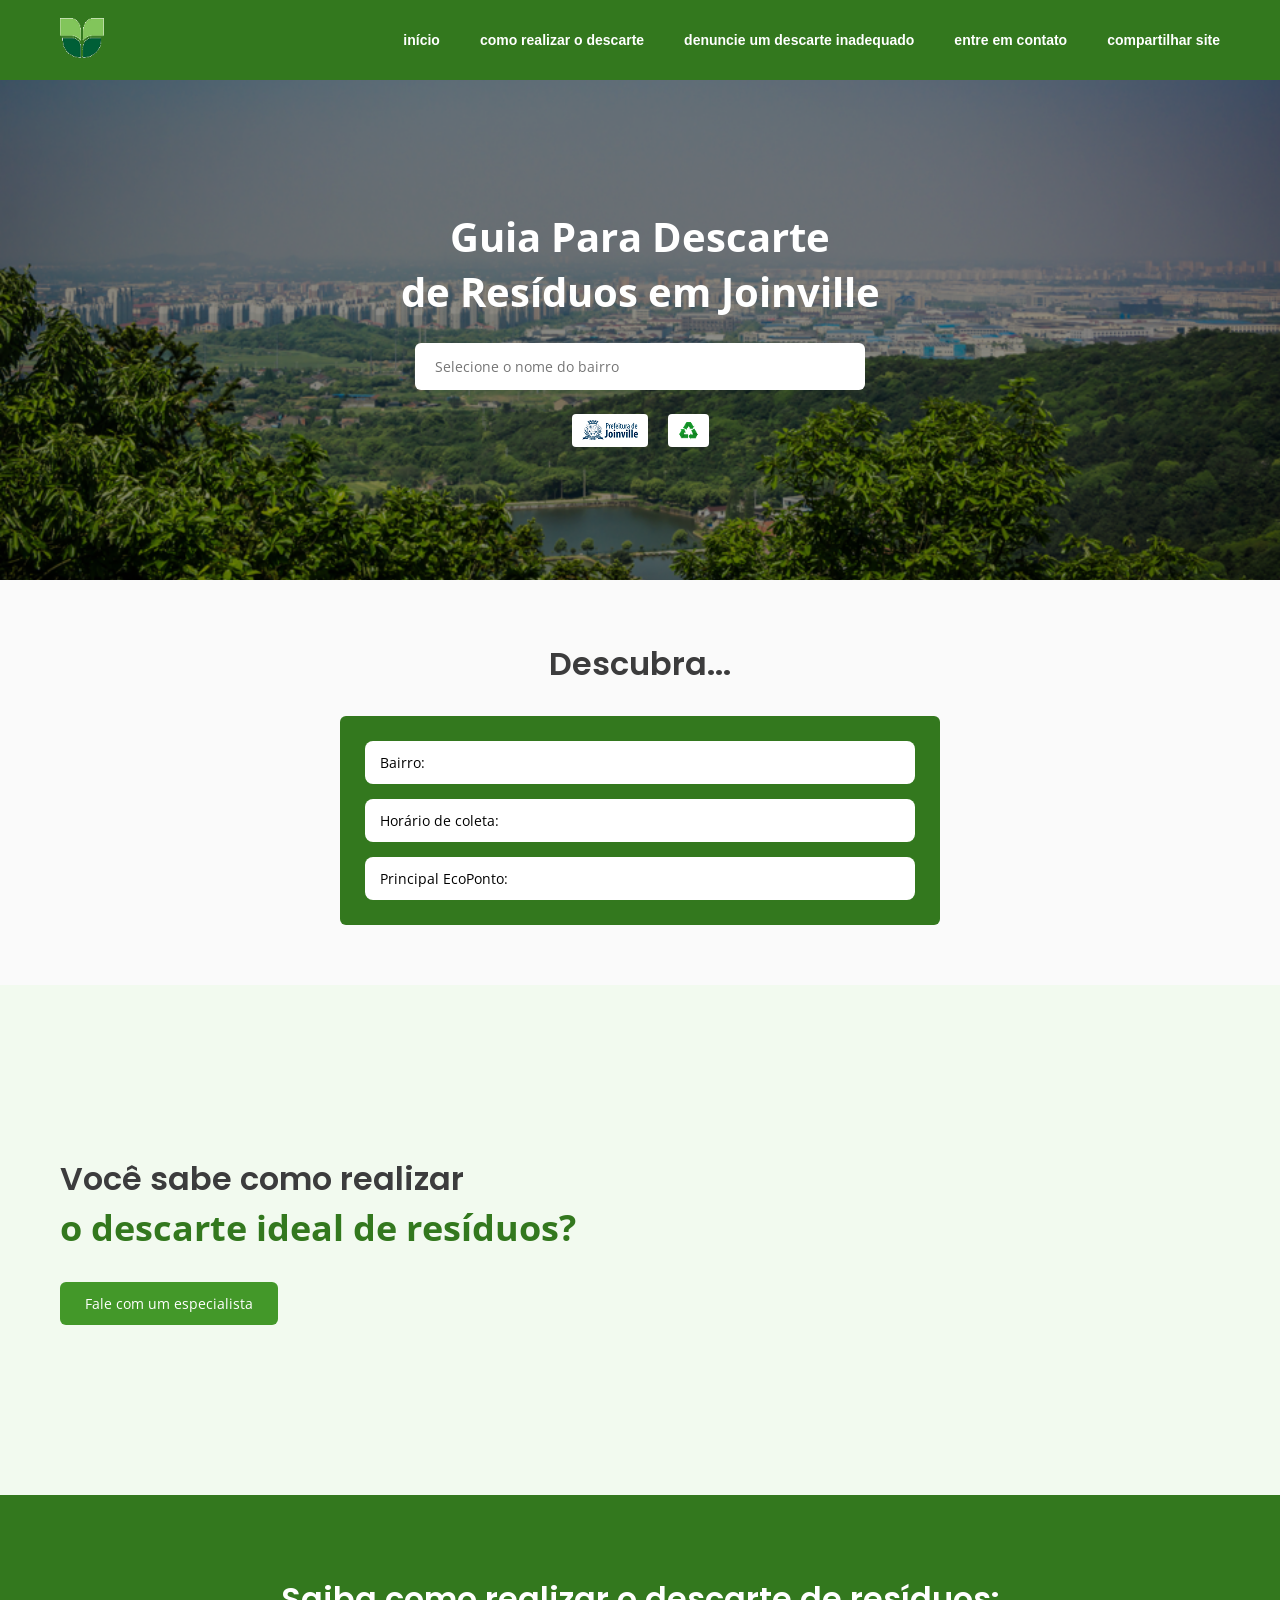
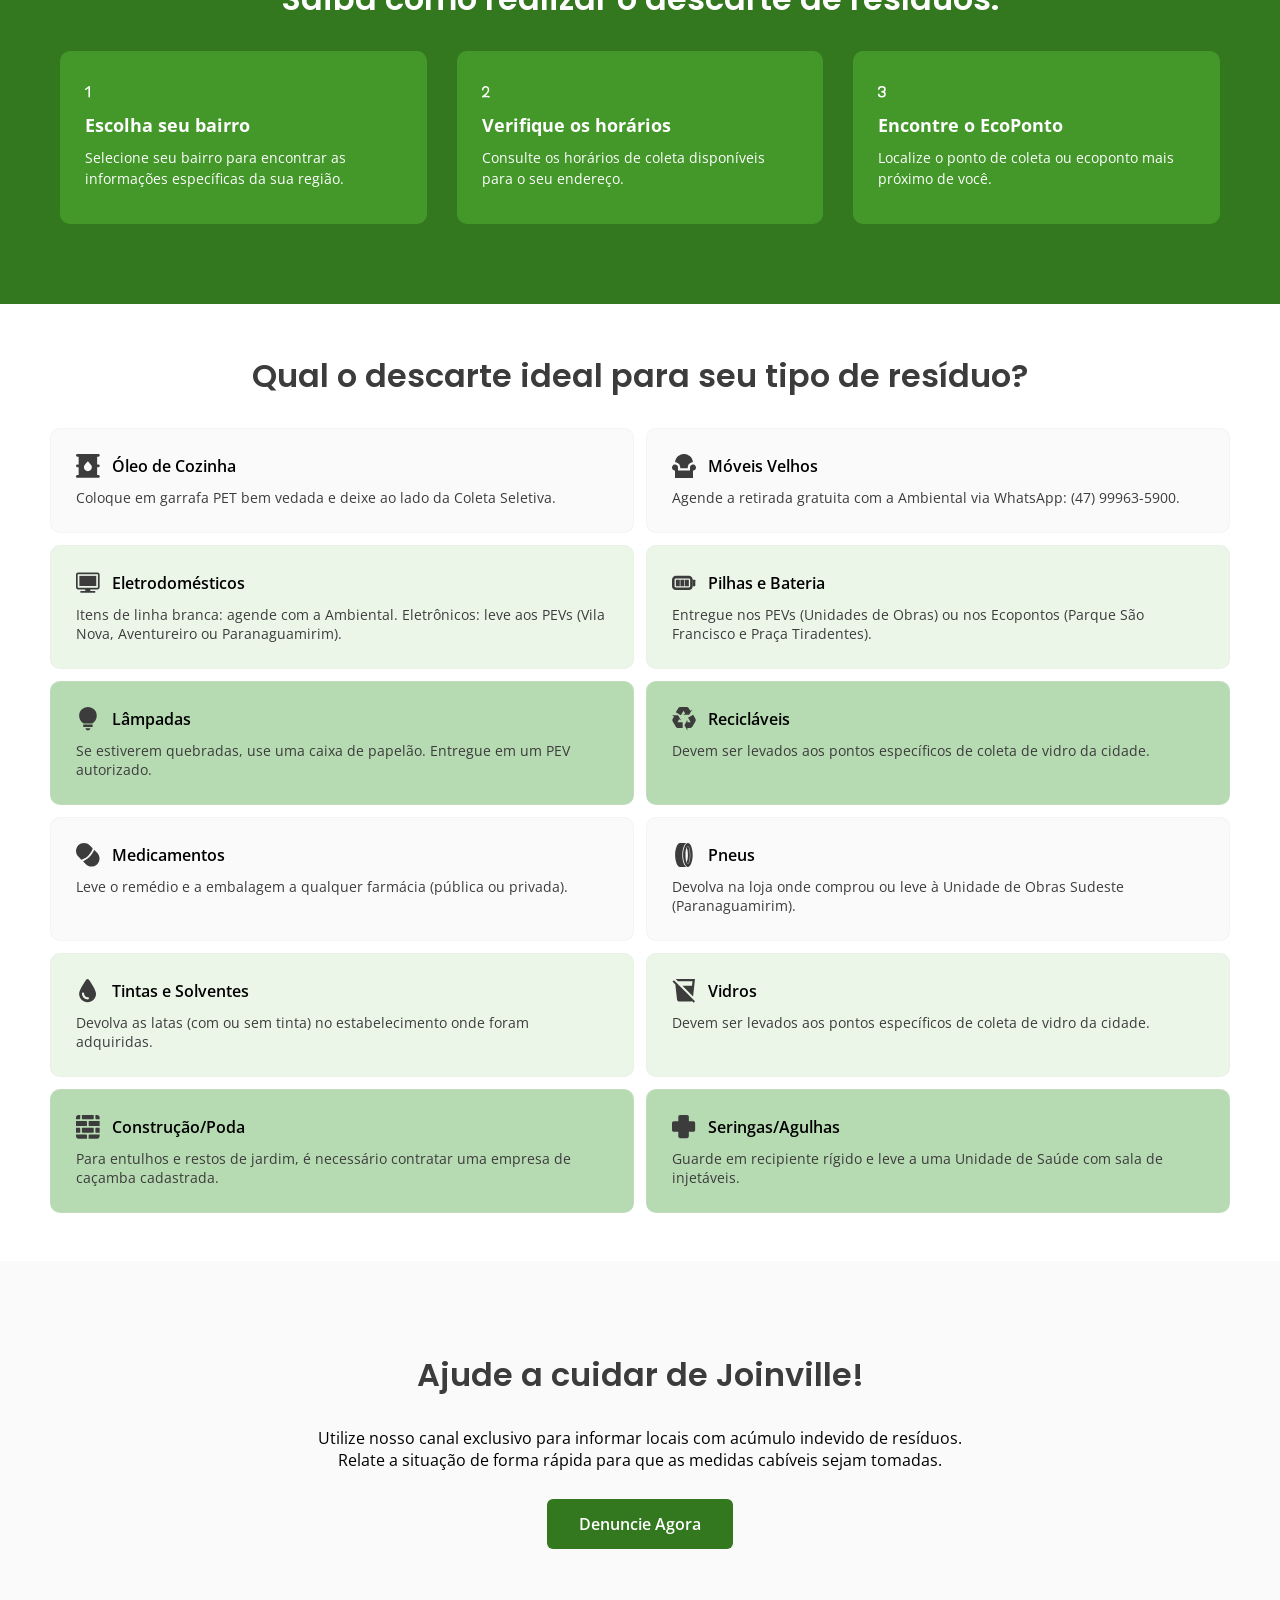
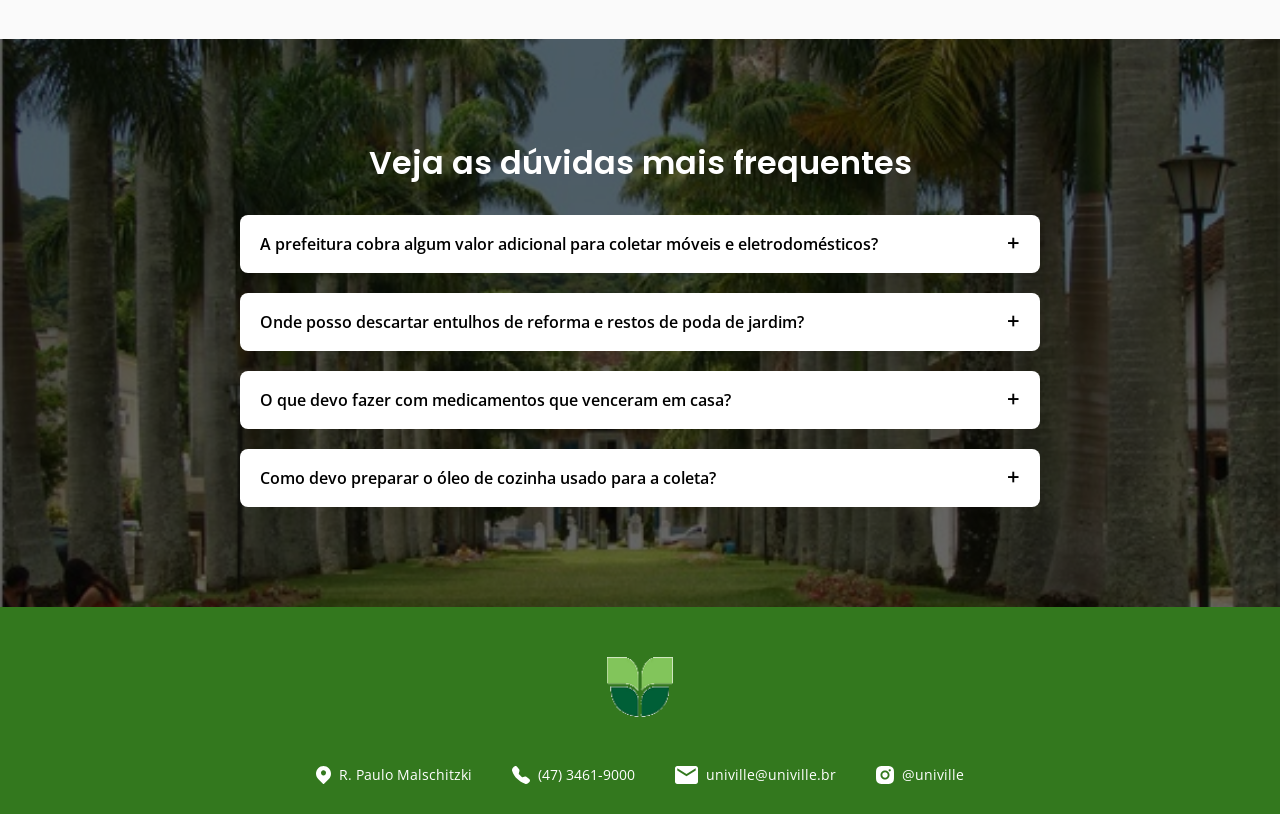
<file: index.html>
<!doctype html>
<html lang="pt-br">
  <head>
    <meta charset="UTF-8" />
    <meta name="viewport" content="width=device-width, initial-scale=1.0" />
    <meta property="og:type" content="website" />
    <meta property="og:url" content="https://dudinha-web.github.io/fabrica-de-software/" />
    <meta property="og:title" content="Hub de Descarte Joinville" />
    <meta property="og:description" content="Guia prático para descarte de resíduos em Joinville: encontre ecopontos e horários de coleta." />
    <meta property="og:image" content="https://dudinha-web.github.io/fabrica-de-software/assets/img/preview-site.jpg" />
    <link rel="stylesheet" href="styles/index.css" />
    <link rel="preconnect" href="https://fonts.googleapis.com" />
    <link rel="preconnect" href="https://fonts.gstatic.com" crossorigin />
    <link rel="icon" type="image/png" href="img/logomarca-univille.png"/>
    <link
      href="https://fonts.googleapis.com/css2?family=Open+Sans:ital,wght@0,300..800;1,300..800&family=Poppins:ital,wght@0,100;0,200;0,300;0,400;0,500;0,600;0,700;0,800;0,900;1,100;1,200;1,300;1,400;1,500;1,600;1,700;1,800;1,900&display=swap"
      rel="stylesheet"
    />

    <title>EcoPonto Digital</title>
  </head>
  <body>
    <header>
      <div class="logomarca">
        <img src="img/logomarca-univille.png" alt="Logomarca Univille" />
      </div>

      <div class="menu-toggle" id="menu-toggle">
        <img src="img/menu-hamburguer.svg" alt="Menu" />
      </div>

      <div class="header-menu" id="menu">
        <a href="index.html">início</a>
        <a href="index.html#descarte">como realizar o descarte</a>
        <a href="formulario.html">denuncie um descarte inadequado</a>
        <a href="contato.html">entre em contato</a>
        <a href="https://api.whatsapp.com/send?text=Confira o Hub de Descarte Joinville: https://dudinha-web.github.io/fabrica-de-software/" target="_blank">
          compartilhar site
        </a>
      </div>
    </header>

    <!-- Início -->
    <section class="inicio">
      <div class="overlay"></div>

      <div class="inicio-conteudo">
        <h1>Guia Para Descarte<br />de Resíduos em Joinville</h1>

        <div class="inicio-input">
          <input
            type="text"
            id="bairroInput"
            placeholder="Selecione o nome do bairro"
            autocomplete="off"
          />
          <ul id="listaBairros" class="lista-bairros"></ul>
        </div>

        <ul class="inicio-logos">
          <li>
            <img
              src="img/logomarca-prefeitura-joinville.png"
              alt="Prefeitura de Joinville"
            />
          </li>
          <li>
            <img src="img/logo-ecologico.png" alt="Símbolo de Ecologia" />
          </li>
        </ul>
      </div>
    </section>

    <!-- Formulário -->
    <section class="formulario">
      <h2>Descubra...</h2>

      <div class="formulario-box">
        <div class="formulario-box-campo">
          <span>Bairro: </span>
          <strong id="infoBairro"></strong>
        </div>

        <div class="formulario-box-campo">
          <span>Horário de coleta: </span>
          <strong id="infoHorario"></strong>
        </div>

        <div class="formulario-box-campo">
          <span>Principal EcoPonto: </span>
          <strong id="infoEcoponto"></strong>
        </div>
      </div>
    </section>

    <!-- Contato -->
    <section class="contato" id="contato">
      <div class="contato-conteudo">
        <h2>
          Você sabe como realizar <br /><span
            >o descarte ideal de resíduos?</span
          >
        </h2>
        <a
          class="btn-contato"
          href="contato.html"
          >Fale com um especialista</a
        >
      </div>
      <div class="contato-mapa">
        <iframe
          src="https://www.google.com/maps/embed?pb=!1m18!1m12!1m3!1d228989.3402301428!2d-49.128037478832525!3d-26.263012178379853!2m3!1f0!2f0!3f0!3m2!1i1024!2i768!4f13.1!3m3!1m2!1s0x94dea3f39db1ab37%3A0xbc4b989df161e9fa!2sJoinville%20-%20SC!5e0!3m2!1spt-BR!2sbr!4v1772325691000!5m2!1spt-BR!2sbr"
          width="600"
          height="450"
          style="border: 0"
          allowfullscreen=""
          loading="lazy"
          referrerpolicy="no-referrer-when-downgrade"
        >
        </iframe>
      </div>
    </section>

    <!-- Passo a Passo -->
    <section class="passos" id="descarte">
      <h2>Saiba como realizar o descarte de resíduos:</h2>

      <div class="passos-cards">
        <div class="passo-card">
          <img src="img/one-icon.svg" alt="Ícone Passo Um" />
          <h3>Escolha seu bairro</h3>
          <p>
            Selecione seu bairro para encontrar as informações específicas da
            sua região.
          </p>
        </div>

        <div class="passo-card">
          <img src="img/two-icon.svg" alt="Ícone Passo Dois" />
          <h3>Verifique os horários</h3>
          <p>Consulte os horários de coleta disponíveis para o seu endereço.</p>
        </div>

        <div class="passo-card">
          <img src="img/three-icon.svg" alt="Ícone Passo Três" />
          <h3>Encontre o EcoPonto</h3>
          <p>Localize o ponto de coleta ou ecoponto mais próximo de você.</p>
        </div>
      </div>
    </section>

    <!-- Categorias -->
    <section class="categorias">
      <h2>Qual o descarte ideal para seu tipo de resíduo?</h2>

      <div class="categorias-grid">
        <div class="categorias-grid-item bg-1">
          <span
            ><img src="img/oleo-icon.svg" alt="Óleo de Cozinha ícone" />Óleo de
            Cozinha</span
          >
          <p>
            Coloque em garrafa PET bem vedada e deixe ao lado da Coleta
            Seletiva.
          </p>
        </div>
        <div class="categorias-grid-item bg-1">
          <span
            ><img src="img/moveis-icon.svg" alt="Móvel ícone" />Móveis
            Velhos</span
          >
          <p>
            Agende a retirada gratuita com a Ambiental via WhatsApp: (47)
            99963-5900.
          </p>
        </div>

        <div class="categorias-grid-item bg-2">
          <span
            ><img
              src="img/eletrodomesticos-icon.svg"
              alt="Eletrodoméstico ícone"
            />Eletrodomésticos</span
          >
          <p>
            Itens de linha branca: agende com a Ambiental. Eletrônicos: leve aos
            PEVs (Vila Nova, Aventureiro ou Paranaguamirim).
          </p>
        </div>
        <div class="categorias-grid-item bg-2">
          <span
            ><img src="img/pilhas-icone.svg" alt="Pilha ícone" />Pilhas e
            Bateria</span
          >
          <p>
            Entregue nos PEVs (Unidades de Obras) ou nos Ecopontos (Parque São
            Francisco e Praça Tiradentes).
          </p>
        </div>

        <div class="categorias-grid-item bg-3">
          <span
            ><img
              src="img/lampada-icone.svg"
              alt="Lâmpada ícone"
            />Lâmpadas</span
          >
          <p>
            Se estiverem quebradas, use uma caixa de papelão. Entregue em um PEV
            autorizado.
          </p>
        </div>
        <div class="categorias-grid-item bg-3">
          <span
            ><img
              src="img/reciclaveis-icone.svg"
              alt="Reciclável ícone"
            />Recicláveis</span
          >
          <p>
            Devem ser levados aos pontos específicos de coleta de vidro da
            cidade.
          </p>
        </div>

        <div class="categorias-grid-item bg-1">
          <span
            ><img
              src="img/medicamentos-icone.svg"
              alt="Medicamento ícone"
            />Medicamentos</span
          >
          <p>
            Leve o remédio e a embalagem a qualquer farmácia (pública ou
            privada).
          </p>
        </div>
        <div class="categorias-grid-item bg-1">
          <span><img src="img/pneus-icone.svg" alt="Pneu ícone" />Pneus</span>
          <p>
            Devolva na loja onde comprou ou leve à Unidade de Obras Sudeste
            (Paranaguamirim).
          </p>
        </div>

        <div class="categorias-grid-item bg-2">
          <span
            ><img src="img/tintas-icone.svg" alt="Tinta ícone" />Tintas e
            Solventes</span
          >
          <p>
            Devolva as latas (com ou sem tinta) no estabelecimento onde foram
            adquiridas.
          </p>
        </div>
        <div class="categorias-grid-item bg-2">
          <span
            ><img src="img/vidros-icone.svg" alt="Vidro ícone" />Vidros</span
          >
          <p>
            Devem ser levados aos pontos específicos de coleta de vidro da
            cidade.
          </p>
        </div>

        <div class="categorias-grid-item bg-3">
          <span
            ><img
              src="img/construcao-icone.svg"
              alt="Construção ícone"
            />Construção/Poda</span
          >
          <p>
            Para entulhos e restos de jardim, é necessário contratar uma empresa
            de caçamba cadastrada.
          </p>
        </div>
        <div class="categorias-grid-item bg-3">
          <span
            ><img
              src="img/seringas-icone.svg"
              alt="Seringas ícone"
            />Seringas/Agulhas</span
          >
          <p>
            Guarde em recipiente rígido e leve a uma Unidade de Saúde com sala
            de injetáveis.
          </p>
        </div>
      </div>
    </section>

    <!-- Denunciar -->
    <section class="denuncie">
      <h2>Ajude a cuidar de Joinville!</h2>
      <p>
        Utilize nosso canal exclusivo para informar locais com acúmulo indevido
        de resíduos.<br />
        Relate a situação de forma rápida para que as medidas cabíveis sejam
        tomadas.
      </p>
      <a href="formulario.html" class="denuncie-btn">Denuncie Agora</a>
    </section>

    <!-- FAQ - Dúvidas Frequentes -->
    <section class="faq">
      <div class="overlay"></div>

      <div class="faq-conteudo">
        <h2>Veja as dúvidas mais frequentes</h2>

        <div class="faq-container">
          <div class="faq-box">
            <div class="faq-box-duvida">
              <p>
                A prefeitura cobra algum valor adicional para coletar móveis e
                eletrodomésticos?
              </p>
            </div>
            <div class="faq-box-resposta">
              <p>Não possui custo adicional para o cidadão...</p>
            </div>
          </div>

          <div class="faq-box">
            <div class="faq-box-duvida">
              <p>
                Onde posso descartar entulhos de reforma e restos de poda de
                jardim?
              </p>
            </div>
            <div class="faq-box-resposta">
              <p>
                Para resíduos de construção civil (concreto, tijolos) e podas
                (galhos, troncos), o cidadão deve contratar uma empresa
                especializada em caçambas que esteja devidamente cadastrada na
                Prefeitura de Joinville. O uso do Manifesto de Transporte de
                Resíduos (MTR) é obrigatório nesses casos.
              </p>
            </div>
          </div>

          <div class="faq-box">
            <div class="faq-box-duvida">
              <p>O que devo fazer com medicamentos que venceram em casa?</p>
            </div>
            <div class="faq-box-resposta">
              <p>
                Tanto os medicamentos quanto suas embalagens primárias (que
                entram em contato direto com o produto) devem ser levados a
                qualquer farmácia, pública ou privada, para descarte em
                recipientes apropriados. O serviço não possui custo.
              </p>
            </div>
          </div>

          <div class="faq-box">
            <div class="faq-box-duvida">
              <p>Como devo preparar o óleo de cozinha usado para a coleta?</p>
            </div>
            <div class="faq-box-resposta">
              <p>
                O óleo frio deve ser armazenado em uma garrafa PET bem vedada e
                identificada. O recipiente deve ser colocado para descarte junto
                à coleta seletiva, porém separado dos demais resíduos
                recicláveis.
              </p>
            </div>
          </div>
        </div>
      </div>
    </section>

    <footer>
      <img src="img/logomarca-univille.png" alt="Logomarca Univille" />
      <ul class="footer-contacts">
        <li class="footer-contact-item">
          <a href="https://maps.app.goo.gl/2gzZx7MdvqfqjLA89" target="_blank"
            ><img
              src="img/location-footer-icon.svg"
              alt="Ícone de Localização"
            />R. Paulo Malschitzki</a
          >
        </li>
        <li class="footer-contact-item">
          <a href="tel:+554734619000"
            ><img
              src="img/phone-footer-icon.svg"
              alt="Ícone de Telefone"
            />(47) 3461-9000</a
          >
        </li>
        <li class="footer-contact-item">
          <a href="mailto:univille@univille.br" target="_blank"
            ><img
              src="img/email-footer-icon.svg"
              alt="Ícone de Email"
            />univille@univille.br</a
          >
        </li>
        <li class="footer-contact-item">
          <a href="https://www.instagram.com/univille/" target="_blank"
            ><img
              src="img/insta-footer-icon.svg"
              alt="Ícone do Instagram"
            />@univille</a
          >
        </li>
      </ul>
    </footer>

    <script src="script.js"></script>
  </body>
</html>
</file>
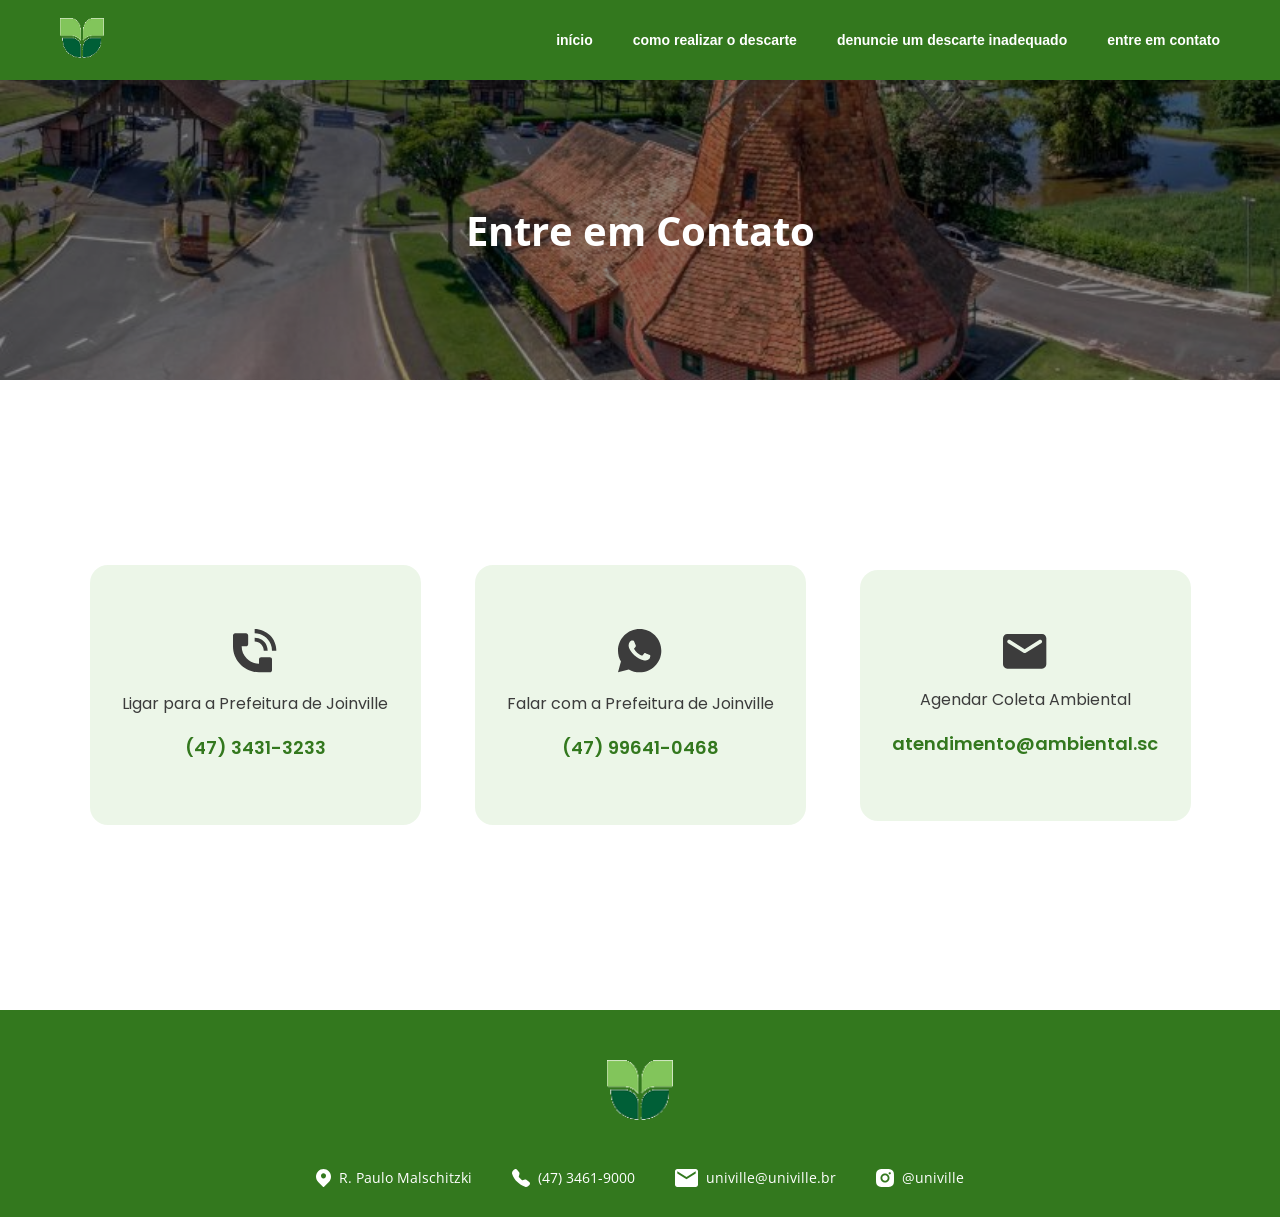
<file: contato.html>
<!doctype html>
<html lang="en">
  <head>
    <meta charset="UTF-8" />
    <meta name="viewport" content="width=device-width, initial-scale=1.0" />
    <link rel="stylesheet" href="styles/index.css" />
    <link rel="preconnect" href="https://fonts.googleapis.com" />
    <link rel="preconnect" href="https://fonts.gstatic.com" crossorigin />
    <link rel="icon" type="image/png" href="img/logomarca-univille.png"/>
    <link
      href="https://fonts.googleapis.com/css2?family=Open+Sans:ital,wght@0,300..800;1,300..800&family=Poppins:ital,wght@0,100;0,200;0,300;0,400;0,500;0,600;0,700;0,800;0,900;1,100;1,200;1,300;1,400;1,500;1,600;1,700;1,800;1,900&display=swap"
      rel="stylesheet"
    />

    <title>Entre em Contato</title>
  </head>
  <body>
    <header>
      <div class="logomarca">
        <img src="img/logomarca-univille.png" alt="Logomarca Univille" />
      </div>

      <div class="menu-toggle" id="menu-toggle">
        <img src="img/menu-hamburguer.svg" alt="Menu" />
      </div>

      <div class="header-menu" id="menu">
        <a href="index.html">início</a>
        <a href="index.html#descarte">como realizar o descarte</a>
        <a href="formulario.html">denuncie um descarte inadequado</a>
        <a href="contato.html">entre em contato</a>
      </div>
    </header>

    <section class="formulario-de-denuncia">
      <div class="overlay"></div>
      <h1>Entre em Contato</h1>
    </section>

    <section class="pagina-contato">
      <div class="contato-cards">
        <a href="tel:554734313233" target="_blank">
          <div class="card">
            <img src="img/telefone.svg" alt="Ícone Telefone" />
            <span>Ligar para a Prefeitura de Joinville</span>
            <p>(47) 3431-3233</p>
          </div>
        </a>

        <a href="https://wa.me/5547996410468?text=Ol%C3%A1%2C%20estou%20entrando%20em%20contato%20atrav%C3%A9s%20do%20site." target="_blank">
          <div class="card">
            <img src="img/whatsapp.svg" alt="Ícone Whatsapp" />
            <span>Falar com a Prefeitura de Joinville</span>
            <p>(47) 99641-0468</p>
          </div>
        </a>

        <a href="mailto:atendimento@ambiental.sc" target="_blank">
          <div class="card">
            <img src="img/email.svg" alt="Ícone Email" />
            <span>Agendar Coleta Ambiental</span>
            <p>atendimento@ambiental.sc</p>
          </div>
        </a>
      </div>
    </section>

    <footer>
      <img src="img/logomarca-univille.png" alt="Logomarca Univille" />
      <ul class="footer-contacts">
        <li class="footer-contact-item">
          <a href="https://maps.app.goo.gl/2gzZx7MdvqfqjLA89" target="_blank"
            ><img
              src="img/location-footer-icon.svg"
              alt="Ícone de Localização"
            />R. Paulo Malschitzki</a
          >
        </li>
        <li class="footer-contact-item">
          <a href="tel:+554734619000"
            ><img
              src="img/phone-footer-icon.svg"
              alt="Ícone de Telefone"
            />(47) 3461-9000</a
          >
        </li>
        <li class="footer-contact-item">
          <a href="mailto:univille@univille.br" target="_blank"
            ><img
              src="img/email-footer-icon.svg"
              alt="Ícone de Email"
            />univille@univille.br</a
          >
        </li>
        <li class="footer-contact-item">
          <a href="https://www.instagram.com/univille/" target="_blank"
            ><img
              src="img/insta-footer-icon.svg"
              alt="Ícone do Instagram"
            />@univille</a
          >
        </li>
      </ul>
    </footer>
    <script src="script.js"></script>
  </body>
</html>
</file>
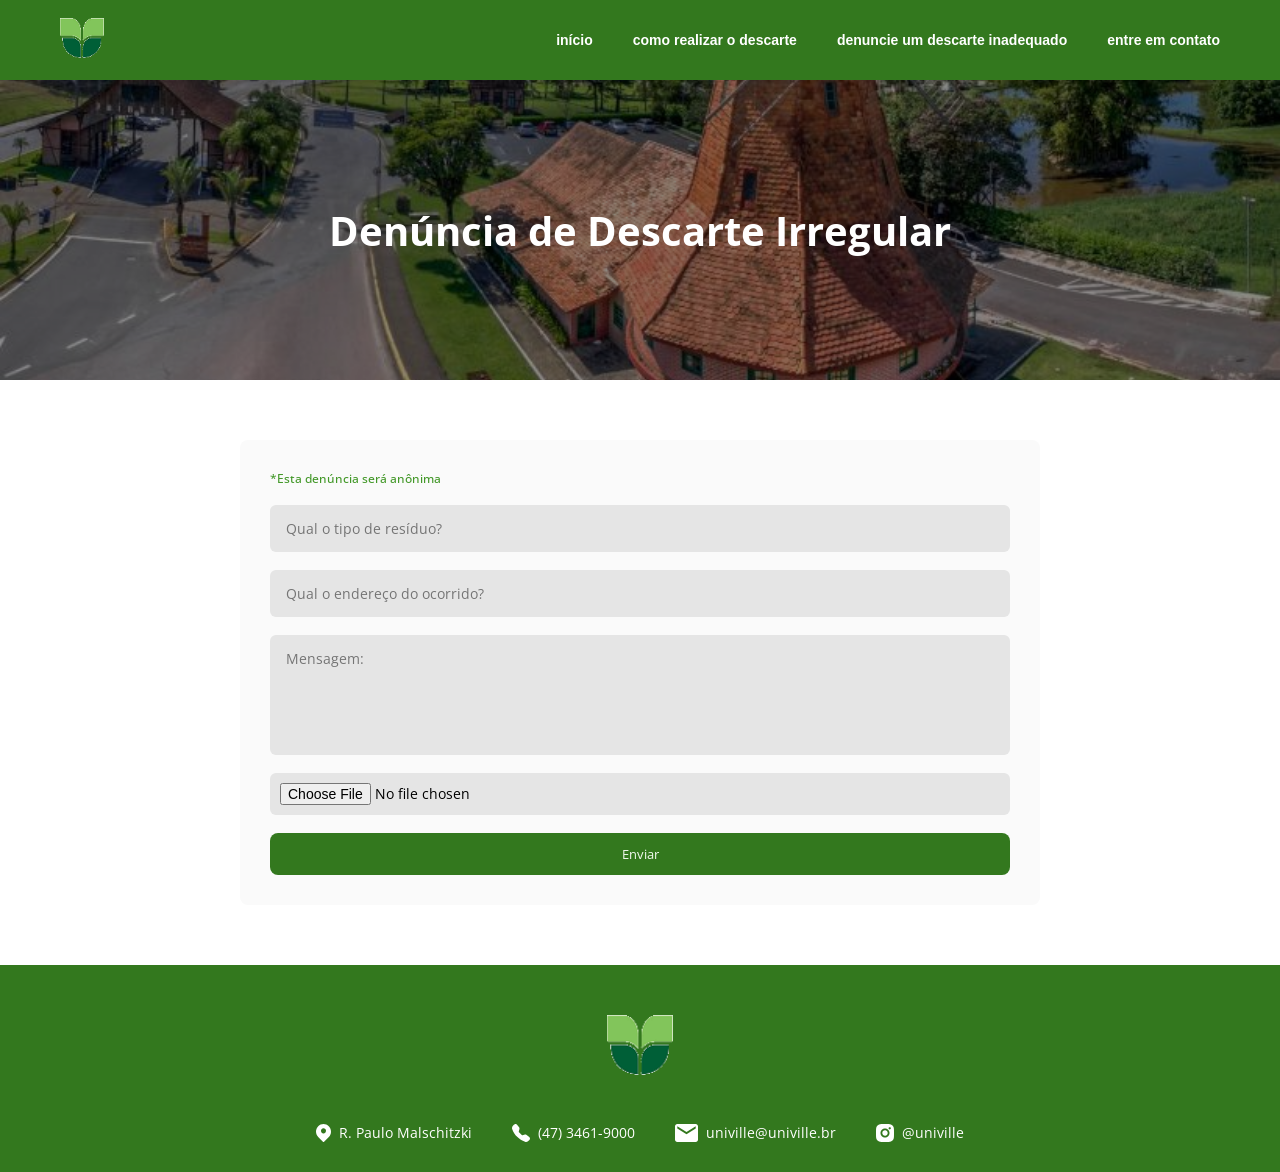
<file: formulario.html>
<!doctype html>
<html lang="en">
  <head>
    <meta charset="UTF-8" />
    <meta name="viewport" content="width=device-width, initial-scale=1.0" />
    <link rel="stylesheet" href="styles/index.css" />
    <link rel="preconnect" href="https://fonts.googleapis.com" />
    <link rel="preconnect" href="https://fonts.gstatic.com" crossorigin />
    <link rel="icon" type="image/png" href="img/logomarca-univille.png"/>
    <link
      href="https://fonts.googleapis.com/css2?family=Open+Sans:ital,wght@0,300..800;1,300..800&family=Poppins:ital,wght@0,100;0,200;0,300;0,400;0,500;0,600;0,700;0,800;0,900;1,100;1,200;1,300;1,400;1,500;1,600;1,700;1,800;1,900&display=swap"
      rel="stylesheet"
    />

    <title>Formulário de Denúncia</title>
  </head>
  <body>
    <header>
      <div class="logomarca">
        <img src="img/logomarca-univille.png" alt="Logomarca Univille" />
      </div>

      <div class="menu-toggle" id="menu-toggle">
        <img src="img/menu-hamburguer.svg" alt="Menu" />
      </div>

      <div class="header-menu" id="menu">
        <a href="index.html">início</a>
        <a href="index.html#descarte">como realizar o descarte</a>
        <a href="formulario.html">denuncie um descarte inadequado</a>
        <a href="contato.html">entre em contato</a>
      </div>
    </header>

    <section class="formulario-de-denuncia">
      <div class="overlay"></div>
      <h1>Denúncia de Descarte Irregular</h1>
    </section>

    <section class="conteudo-formulario">
      <form class="conteudo-formulario-container" id="formDenuncia">
        <span>*Esta denúncia será anônima</span>

        <input type="text" placeholder="Qual o tipo de resíduo?" />
        <input type="text" placeholder="Qual o endereço do ocorrido?" />

        <textarea placeholder="Mensagem:"></textarea>

        <input type="file" />

        <button type="submit">Enviar</button>

      </form>
    </section>

    <footer>
      <img src="img/logomarca-univille.png" alt="Logomarca Univille" />
      <ul class="footer-contacts">
        <li class="footer-contact-item">
          <a href="https://maps.app.goo.gl/2gzZx7MdvqfqjLA89" target="_blank"
            ><img
              src="img/location-footer-icon.svg"
              alt="Ícone de Localização"
            />R. Paulo Malschitzki</a
          >
        </li>
        <li class="footer-contact-item">
          <a href="tel:+554734619000"
            ><img
              src="img/phone-footer-icon.svg"
              alt="Ícone de Telefone"
            />(47) 3461-9000</a
          >
        </li>
        <li class="footer-contact-item">
          <a href="mailto:univille@univille.br" target="_blank"
            ><img
              src="img/email-footer-icon.svg"
              alt="Ícone de Email"
            />univille@univille.br</a
          >
        </li>
        <li class="footer-contact-item">
          <a href="https://www.instagram.com/univille/" target="_blank"
            ><img
              src="img/insta-footer-icon.svg"
              alt="Ícone do Instagram"
            />@univille</a
          >
        </li>
      </ul>
    </footer>
    <script src="script.js"></script>
  </body>
</html>
</file>
<file: styles/index.css>
@charset "UTF-8";
* {
  padding: 0;
  margin: 0;
  font-family: "Open Sans", Arial, Helvetica, sans-serif;
  box-sizing: border-box;
}

html {
  scroll-behavior: smooth;
}

/* Cabeçalho */
header {
  background-color: #33781E;
  height: 80px;
  display: flex;
  align-items: center;
  justify-content: space-between;
  padding: 0 60px;
  position: relative;
}

.logomarca img {
  height: 40px;
}

.header-menu {
  display: flex;
  gap: 40px;
  font-family: "Open Sans";
  font-weight: 600;
  font-size: 16px;
}

.header-menu a {
  color: white;
  text-decoration: none;
  font-size: 14px;
  font-family: Arial, Helvetica, sans-serif;
  transition: 0.3s;
}

.header-menu a:hover {
  opacity: 0.8;
}

/* Cabeçalho - Hambúrguer */
.menu-toggle {
  display: none;
  font-size: 28px;
  color: white;
  cursor: pointer;
}

/* Seção Início */
.inicio {
  position: relative;
  height: 500px;
  background: url("../img/background-vista-mirante.png") center/cover no-repeat;
  display: flex;
  align-items: center;
  justify-content: center;
  text-align: center;
  color: white;
}

.overlay {
  position: absolute;
  width: 100%;
  height: 100%;
  background-color: rgba(0, 0, 0, 0.45);
  top: 0;
  left: 0;
}

.inicio-conteudo {
  position: relative;
  z-index: 2;
  max-width: 700px;
  padding: 0 20px;
  display: flex;
  flex-direction: column;
  gap: 24px;
}

.inicio h1 {
  font-size: 40px;
  font-weight: 700;
}

.inicio-input {
  position: relative;
  width: 100%;
  margin: 0 auto;
}

.inicio-input input {
  width: 100%;
  max-width: 450px;
  padding: 14px 20px;
  border-radius: 6px;
  border: none;
  font-size: 14px;
  outline: none;
}

.lista-bairros {
  position: absolute;
  width: 100%;
  background: white;
  list-style: none;
  padding: 0;
  margin: 5px 0 0 0;
  border-radius: 6px;
  max-height: 200px;
  overflow-y: auto;
  display: none;
  box-shadow: 0 4px 10px rgba(0, 0, 0, 0.1);
}

.lista-bairros li {
  padding: 10px;
  cursor: pointer;
  color: #3c3c3c;
}

.lista-bairros li:hover {
  background-color: #e8f5e9;
}

.inicio-logos {
  list-style: none;
  display: flex;
  justify-content: center;
  gap: 20px;
}

.inicio-logos img {
  height: 33px;
  background: white;
  padding: 6px 10px;
  border-radius: 4px;
}

/* Formulário */
.formulario {
  display: flex;
  flex-direction: column;
  align-items: center;
  justify-content: center;
  background-color: #FAFAFA;
  padding: 60px 20px;
  text-align: center;
  gap: 28px;
}

.formulario h2 {
  font-family: "Poppins", sans-serif;
  font-size: 32px;
  color: #3c3c3d;
  font-weight: 600;
}

.formulario-box {
  background-color: #33781E;
  max-width: 600px;
  width: 100%;
  margin: 0 48px;
  padding: 25px;
  border-radius: 6px;
  display: flex;
  flex-direction: column;
  gap: 15px;
}

.formulario-box-campo {
  display: flex;
  background-color: white;
  border-radius: 8px;
}

.formulario-box-campo span {
  padding: 12px 15px;
  border-radius: 4px;
  border: none;
  font-size: 14px;
  outline: none;
}

.formulario-box-campo strong {
  padding: 10px 0;
}

/* Contato */
.contato {
  display: grid;
  grid-template-columns: 1fr 1fr;
  align-items: center;
  gap: 28px;
  padding: 80px 60px;
  background-color: #F2FAEF;
}

.contato-conteudo {
  display: flex;
  flex-direction: column;
  align-items: flex-start;
  gap: 28px;
}

.contato-conteudo h2 {
  font-family: "Poppins", sans-serif;
  font-size: 32px;
  color: #3c3c3d;
  font-weight: 600;
}

.contato-conteudo h2 span {
  font-size: 36px;
  font-weight: 700;
  color: #33781E;
}

.contato-conteudo a {
  background-color: #439829;
  padding: 12px 25px;
  border: none;
  border-radius: 6px;
  cursor: pointer;
  transition: 0.3s;
  color: white;
  font-size: 14px;
  text-decoration: none;
}

.contato-conteudo a:hover {
  background-color: #33781E;
}

.contato-mapa {
  width: 100%;
  height: 350px;
  border-radius: 8px;
  overflow: hidden;
}

/* Passos */
.passos {
  padding: 80px 60px;
  text-align: center;
  background-color: #33781E;
  display: flex;
  flex-direction: column;
  gap: 28px;
}

.passos h2 {
  font-family: "Poppins", sans-serif;
  font-size: 32px;
  color: #FFFFFF;
  font-weight: 600;
}

.passos-cards {
  display: grid;
  grid-template-columns: repeat(3, 1fr);
  gap: 30px;
}

.passo-card {
  background-color: #439829;
  padding: 35px 25px;
  border-radius: 10px;
  transition: 0.3s;
  display: flex;
  flex-direction: column;
  align-items: flex-start;
  text-align: left;
}

.passo-card:hover {
  transform: translateY(-5px);
  box-shadow: 0 10px 25px rgba(0, 0, 0, 0.08);
}

.passo-card h3 {
  margin: 15px 0 10px;
  font-size: 18px;
  color: #FFFFFF;
}

.passo-card p {
  font-size: 14px;
  color: #FFFFFF;
  line-height: 1.5;
}

/* Categorias */
.categorias {
  padding: 48px 50px;
  background-color: #FFFFFF;
  display: flex;
  flex-direction: column;
  justify-content: center;
  align-items: center;
  gap: 28px;
}

.categorias h2 {
  font-family: "Poppins", sans-serif;
  font-size: 32px;
  color: #3c3c3d;
  font-weight: 600;
}

.categorias-grid {
  display: grid;
  grid-template-columns: repeat(2, 1fr);
  gap: 12px;
}

.categorias-grid-item {
  padding: 25px;
  border-radius: 10px;
  transition: 0.3s;
  border: 1px solid rgba(224, 224, 224, 0.2588235294);
}

.categorias-grid-item.bg-1 {
  background-color: #FAFAFA;
}

.categorias-grid-item.bg-2 {
  background-color: #ECF6E8;
}

.categorias-grid-item.bg-3 {
  background-color: #B6DAB1;
}

.categorias-grid-item:hover {
  transform: translateY(-5px);
  box-shadow: 0 10px 25px rgba(0, 0, 0, 0.06);
}

.categorias-grid-item span {
  display: flex;
  align-items: center;
  gap: 12px;
  font-weight: 600;
  font-size: 16px;
  color: #000000;
  margin-bottom: 10px;
}

.categorias-grid-item span img {
  width: 24px;
  height: 24px;
}

.categorias-grid-item p {
  font-size: 14px;
  color: #3c3c3c;
}

/* Formulario */
.denuncie {
  padding: 90px 20px;
  text-align: center;
  display: flex;
  flex-direction: column;
  justify-content: center;
  align-items: center;
  gap: 28px;
  background-color: #FAFAFA;
}

.denuncie h2 {
  font-family: "Poppins", sans-serif;
  font-size: 32px;
  color: #3c3c3d;
  font-weight: 600;
}

.denuncie-btn {
  display: inline-block;
  background-color: #33781E;
  color: #FFFFFF;
  padding: 14px 32px;
  border-radius: 6px;
  font-weight: 600;
  text-decoration: none;
  transition: 0.3s;
}

.denuncie-btn:hover {
  background-color: #439829;
  transform: translateY(-3px);
}

/* FAQ Dúvidas Frequentes */
.faq {
  position: relative;
  padding: 100px 20px;
  background: url("../img/background-rua-das-palmeiras.png") center/cover no-repeat;
}

.faq .overlay {
  position: absolute;
  inset: 0;
  background: rgba(0, 0, 0, 0.6);
}

.faq-conteudo {
  position: relative;
  z-index: 2;
  max-width: 800px;
  margin: 0 auto;
  display: flex;
  flex-direction: column;
  justify-content: center;
  align-items: center;
  gap: 28px;
}

.faq h2 {
  font-family: "Poppins", sans-serif;
  font-size: 32px;
  color: #FFFFFF;
  font-weight: 600;
}

.faq-container {
  display: flex;
  flex-direction: column;
  gap: 20px;
}

.faq-box {
  background-color: #FFFFFF;
  border-radius: 8px;
  overflow: hidden;
}

.faq-box-duvida {
  padding: 18px 20px;
  cursor: pointer;
  position: relative;
  font-weight: 600;
}

.faq-box-duvida::after {
  content: "+";
  position: absolute;
  right: 20px;
  bottom: 16px;
  font-size: 22px;
  transition: 0.3s;
}

.faq-box.active .faq-box-duvida::after {
  content: "−";
}

.faq-box-resposta {
  max-height: 0;
  overflow: hidden;
  transition: max-height 0.3s ease;
  padding: 0 20px;
}

.faq-box.active .faq-box-resposta {
  max-height: 500px;
}

.faq-box-resposta p {
  padding-bottom: 20px;
  font-size: 14px;
  line-height: 1.6;
}

/* Footer */
footer {
  background-color: #33781E;
  padding: 50px 20px 30px 20px;
  text-align: center;
  color: #FFFFFF;
  display: flex;
  flex-direction: column;
  align-items: center;
  justify-content: center;
  gap: 48px;
}

footer img {
  height: 60px;
}

.footer-contacts {
  list-style: none;
  display: flex;
  justify-content: center;
  gap: 40px;
  padding: 0;
  margin: 0;
  flex-wrap: wrap;
}

.footer-contact-item a {
  display: flex;
  align-items: center;
  gap: 8px;
  font-size: 14px;
  text-decoration: none;
  color: #FFFFFF;
  transition: 0.3s;
}

.footer-contact-item a:hover {
  color: #ECF6E8;
  transform: scale(1.1);
}

.footer-contact-item img {
  height: 18px;
}

/* Página - formulario.html */
.formulario-de-denuncia {
  position: relative;
  height: 300px;
  background: url("../img/background-expoville.png") center/cover no-repeat;
  display: flex;
  align-items: center;
  justify-content: center;
  text-align: center;
  color: white;
}

.formulario-de-denuncia h1 {
  font-size: 40px;
  font-weight: 700;
  z-index: 9;
  padding: 0 20px;
}

.conteudo-formulario {
  background-color: #FFFFFF;
  padding: 60px 20px;
  display: flex;
  justify-content: center;
}

.conteudo-formulario-container {
  background-color: #FAFAFA;
  width: 100%;
  max-width: 800px;
  padding: 30px;
  border-radius: 8px;
  display: flex;
  flex-direction: column;
  gap: 18px;
}

.conteudo-formulario-container span {
  font-size: 12px;
  color: #439829;
  font-weight: 500;
}

.conteudo-formulario-container input,
.conteudo-formulario-container textarea {
  padding: 14px 16px;
  border-radius: 6px;
  border: none;
  background-color: #e5e5e5;
  font-size: 14px;
  outline: none;
  width: 100%;
}

.conteudo-formulario-container textarea {
  min-height: 120px;
  resize: none;
}

.conteudo-formulario-container input[type=file] {
  background-color: #e5e5e5;
  padding: 10px;
  cursor: pointer;
}

.conteudo-formulario-container input:focus,
.conteudo-formulario-container textarea:focus {
  box-shadow: 0 0 0 2px #66bb6a;
}

.conteudo-formulario-container button {
  background-color: #33781E;
  padding: 12px;
  color: #F2FAEF;
  border: none;
  border-radius: 8px;
  transition: 0.3s;
}

.conteudo-formulario-container button:hover {
  cursor: pointer;
  background-color: #5B9F53;
}

.pagina-contato {
  height: 70vh;
  display: flex;
  justify-content: center;
}

.contato-cards {
  display: grid;
  grid-template-columns: 1fr 1fr 1fr;
  align-items: center;
  gap: 54px;
}

.contato-cards > a {
  text-decoration: none;
}

.contato-cards > a > .card {
  background-color: #ECF6E8;
  display: flex;
  flex-direction: column;
  justify-content: center;
  align-items: center;
  gap: 18px;
  padding: 64px 32px;
  border-radius: 18px;
  transition: 0.3s;
}

.contato-cards > a > .card:hover {
  transform: translateY(-5px);
  background-color: #b9d9b5;
  box-shadow: 0 10px 25px rgba(0, 0, 0, 0.08);
}

.card > span {
  font-family: "Poppins", sans-serif;
  color: #3c3c3c;
}

.card > p {
  font-size: 18px;
  font-weight: 600;
  font-family: "Poppins", sans-serif;
  color: #33781E;
}

/* @medias Mobile - Responsividade */
@media (max-width: 768px) {
  header {
    padding: 0 20px;
  }
  .menu-toggle {
    display: block;
  }
  .header-menu {
    position: absolute;
    top: 80px;
    left: 0;
    width: 100%;
    background-color: #33781E;
    flex-direction: column;
    align-items: center;
    gap: 20px;
    padding: 20px 0;
    display: none;
  }
  .header-menu.active {
    display: flex;
    z-index: 999;
    background-color: #5B9F53;
  }
  .inicio {
    height: 450px;
  }
  .inicio h1 {
    font-size: 28px;
  }
  .inicio-input input {
    max-width: 100%;
  }
  .inicio-logos img {
    height: 33px;
  }
  .formulario-box {
    width: 100%;
  }
  .formulario h2 {
    font-size: 22px;
  }
  .contato {
    grid-template-columns: 1fr;
    text-align: center;
    padding: 60px 20px;
  }
  .contato-conteudo {
    align-items: center;
  }
  .contato-mapa {
    height: 300px;
  }
  .passos {
    padding: 60px 20px;
  }
  .passos-cards {
    grid-template-columns: 1fr;
  }
  .passo-card img {
    width: 16px;
  }
  .categorias {
    padding: 60px 20px;
  }
  .categorias-grid {
    grid-template-columns: 1fr;
    gap: 25px;
  }
  .categorias h2 {
    font-size: 22px;
  }
  .denuncie {
    padding: 70px 20px;
  }
  .denuncie h2 {
    font-size: 24px;
  }
  .denuncie p {
    font-size: 14px;
  }
  .footer-contacts {
    flex-direction: column;
    gap: 15px;
    align-items: center;
  }
  footer img {
    height: 50px;
  }
  .pagina-contato {
    height: 100%;
    padding: 32px;
  }
  .contato-cards {
    grid-template-columns: 1fr;
  }
}/*# sourceMappingURL=index.css.map */
</file>
